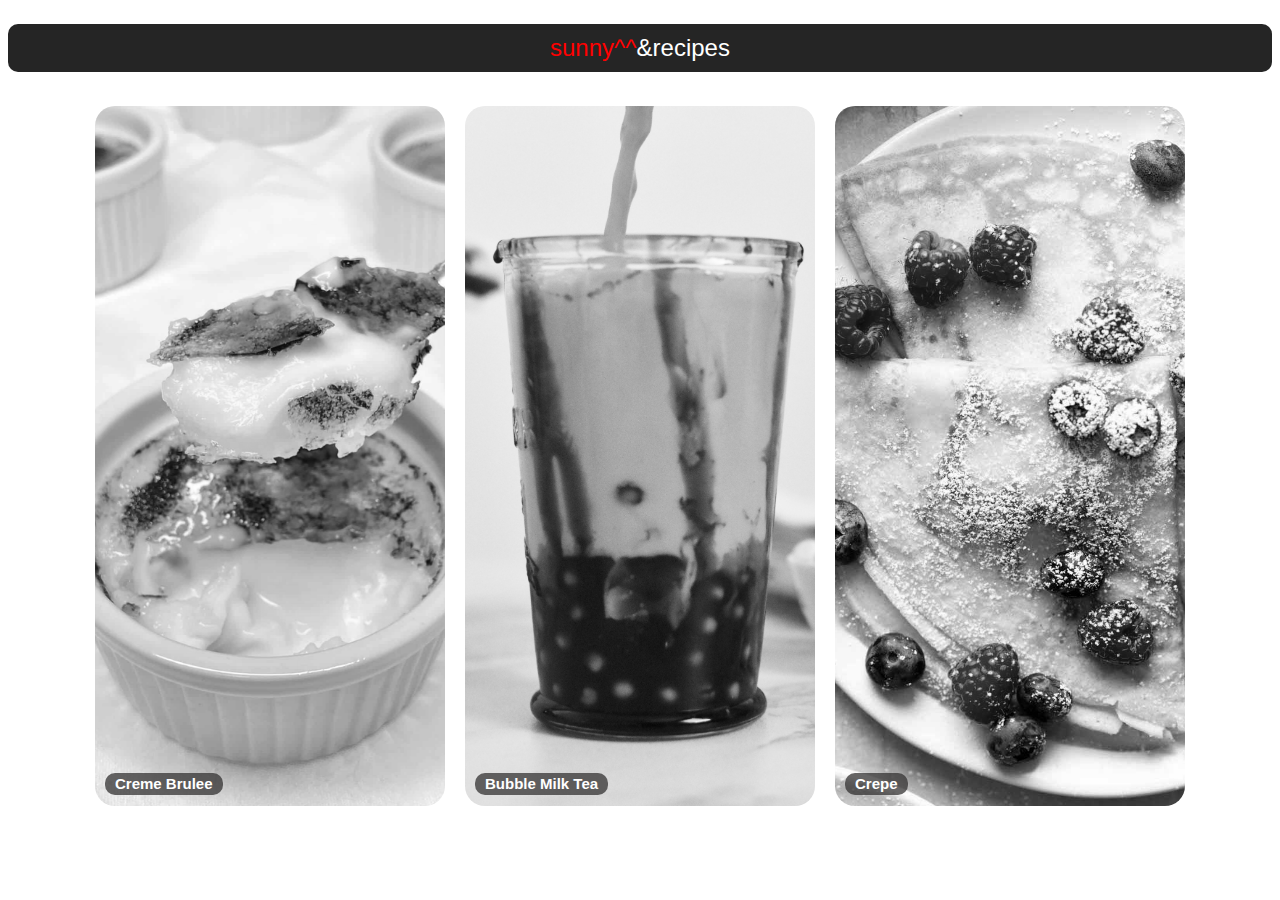
<file: Odin-recipes/index.html>
<!DOCTYPE html>
<html lang="en">
<head>
  <link rel="stylesheet" href="styles/body.css">
  <link rel="stylesheet" href="styles/header.css">
  <link rel="stylesheet" href="styles/content.css">
  <meta charset="UTF-8">
  <meta http-equiv="X-UA-Compatible" content="IE=edge">
  <meta name="viewport" content="width=device-width, initial-scale=1.0">
  <title>sunnyrecipes</title>
</head>

<body>


<div class="header-t"> <a href="index.html"><p class="header-title">sunny^^<span class="recipe-title">&recipes</span></p></a> </div>


  
<div class="content">
      <div>
      <div class="recipe-title"><div> <p class="recipe-name">Creme Brulee</p></div><a href="cb.html"><img class="recipe-thumbnail" src="images/cb.jpg"></a> 
      </div>
      </div>

      <div>
        <div class="recipe-title"><div> <p class="recipe-name">Bubble Milk Tea</p></div><a href="bmt.html"><img class="recipe-thumbnail" src="images/bmt.jpg"></a> 
        </div>
        </div>

        <div>
          <div class="recipe-title"><div> <p class="recipe-name">Crepe</p></div><a href="cp.html"><img class="recipe-thumbnail" src="images/cp.jpg"></a> 
          </div>
          </div>
</div>


</body>
</html>
</file>
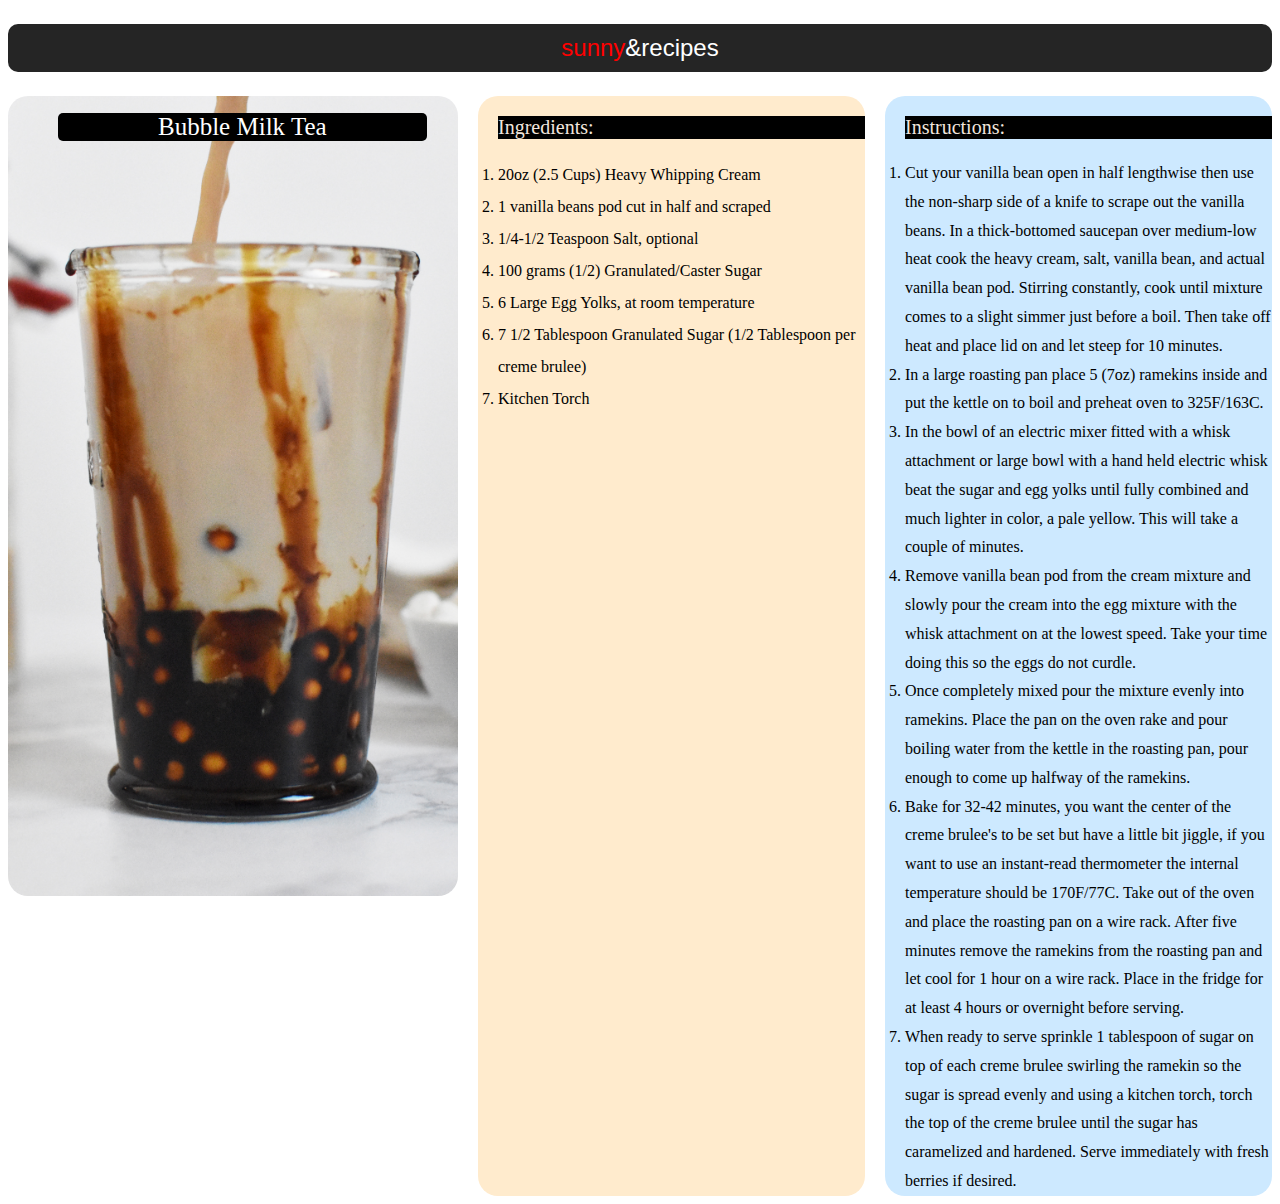
<file: Odin-recipes/bmt.html>
<!DOCTYPE html>
<html lang="en">
<head>
  <link rel="stylesheet" href="styles/body.css">
  <link rel="stylesheet" href="styles/header.css">
  <link rel="stylesheet" href="styles/content.css">
  <meta charset="UTF-8">
  <meta http-equiv="X-UA-Compatible" content="IE=edge">
  <meta name="viewport" content="width=device-width, initial-scale=1.0">
  <title>sunnyrecipes</title>
</head>

<body>


<div class="header-t"> <a href="index.html"><p class="header-title">sunny<span class="recipe-title">&recipes</span></p></a> </div>

<div class="content-container"> 
  
      <div>
      <div class="recipe-c-title"><p class="recipe-c-name">Bubble Milk Tea</p><img class="recipe-c-i-thumbnail" src="images/bmt.jpg"> 
      </div>
      </div>

<div class="i-list">
<p class="i-title">Ingredients&colon;</p>
<li>20oz (2.5 Cups) Heavy Whipping Cream</li>
<li>1 vanilla beans pod cut in half and scraped</li>
<li>1/4-1/2 Teaspoon Salt, optional</li>
<li>100 grams (1/2) Granulated/Caster Sugar</li>
<li>6 Large Egg Yolks, at room temperature</li>
<li>7 1/2 Tablespoon Granulated Sugar (1/2 Tablespoon per creme brulee)</li>
<li>Kitchen Torch</li>
</div> 

<div class="d-list">
<p class="d-title">Instructions&colon;</p>
<li>Cut your vanilla bean open in half lengthwise then use the non-sharp side of a knife to scrape out the vanilla beans. In a thick-bottomed saucepan over medium-low heat cook the heavy cream, salt, vanilla bean, and actual vanilla bean pod.  Stirring constantly, cook until mixture comes to a slight simmer just before a boil. Then take off heat and place lid on and let steep for 10 minutes.</li>
<li>In a large roasting pan place 5 (7oz) ramekins inside and put the kettle on to boil and preheat oven to 325F/163C.</li>
<li>In the bowl of an electric mixer fitted with a whisk attachment or large bowl with a hand held electric whisk beat the sugar and egg yolks until fully combined and much lighter in color, a pale yellow. This will take a couple of minutes.</li>
<li>Remove vanilla bean pod from the cream mixture and slowly pour the cream into the egg mixture with the whisk attachment on at the lowest speed. Take your time doing this so the eggs do not curdle.</li>
<li>Once completely mixed pour the mixture evenly into ramekins. Place the pan on the oven rake and pour boiling water from the kettle in the roasting pan, pour enough to come up halfway of the ramekins.</li>
<li>Bake for 32-42 minutes, you want the center of the creme brulee's to be set but have a little bit jiggle, if you want to use an instant-read thermometer the internal temperature should be 170F/77C. Take out of the oven and place the roasting pan on a wire rack. After five minutes remove the ramekins from the roasting pan and let cool for 1 hour on a wire rack. Place in the fridge for at least 4 hours or overnight before serving.</li>
<li>When ready to serve sprinkle 1 tablespoon of sugar on top of each creme brulee swirling the ramekin so the sugar is spread evenly and using a kitchen torch, torch the top of the creme brulee until the sugar has caramelized and hardened. Serve immediately with fresh berries if desired.</li>
</div> 
  
</div>

</body>
</html>
</file>
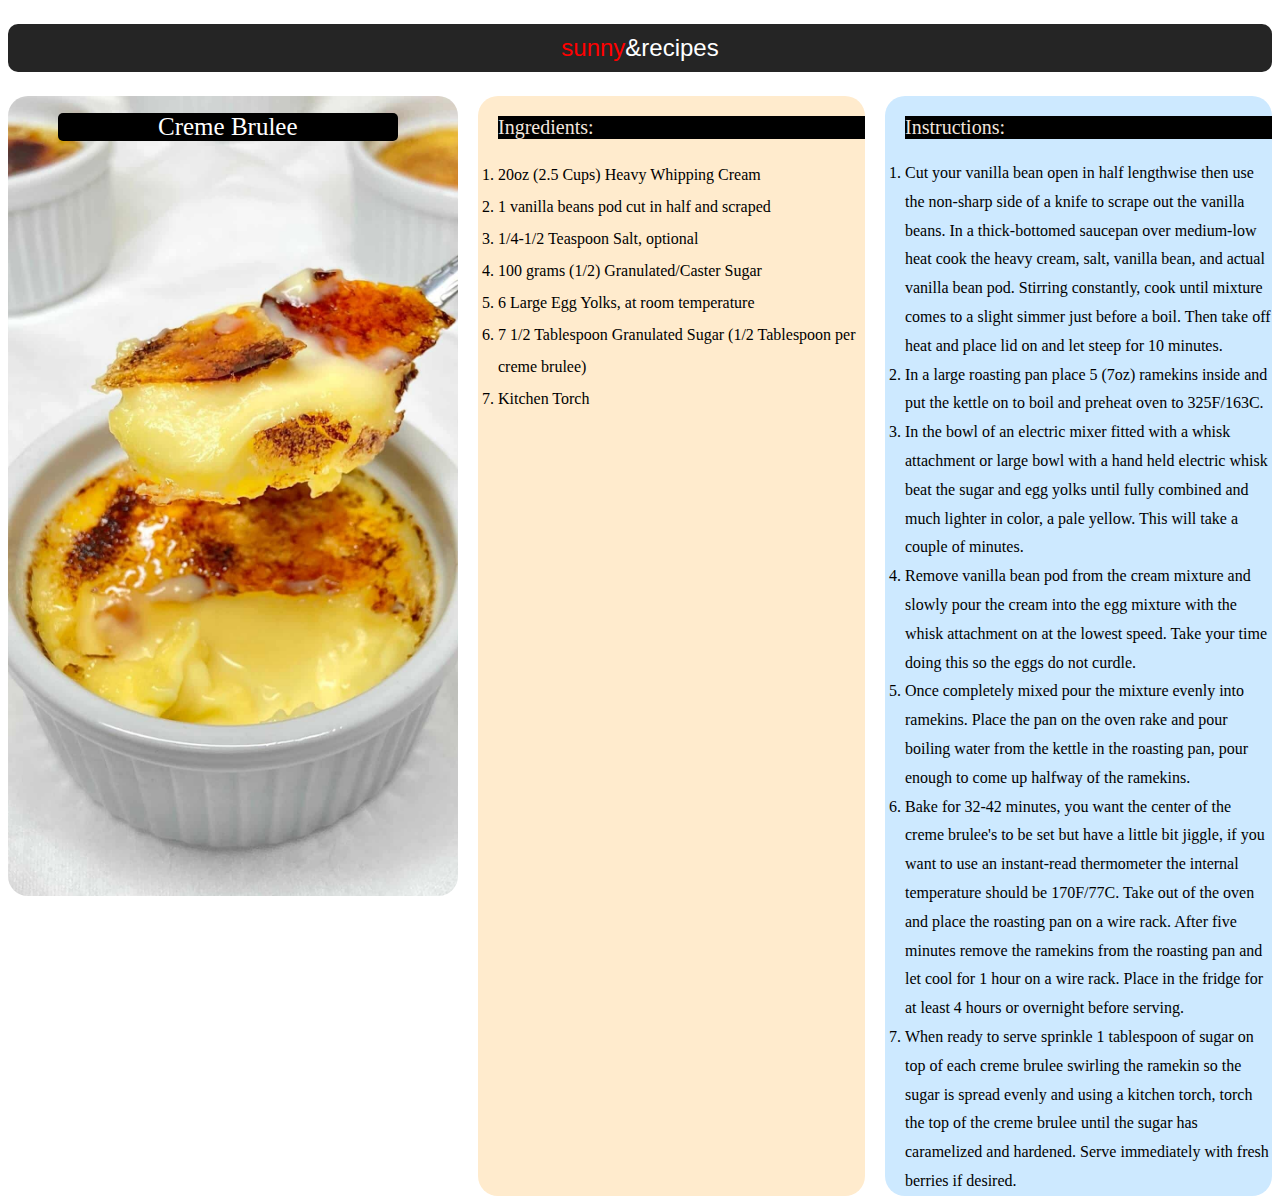
<file: Odin-recipes/cb.html>
<!DOCTYPE html>
<html lang="en">
<head>
  <link rel="stylesheet" href="styles/body.css">
  <link rel="stylesheet" href="styles/header.css">
  <link rel="stylesheet" href="styles/content.css">
  <meta charset="UTF-8">
  <meta http-equiv="X-UA-Compatible" content="IE=edge">
  <meta name="viewport" content="width=device-width, initial-scale=1.0">
  <title>sunnyrecipes</title>
</head>

<body>


<div class="header-t"> <a href="index.html"><p class="header-title">sunny<span class="recipe-title">&recipes</span></p></a> </div>

<div class="content-container"> 
  
      <div>
      <div class="recipe-c-title"><p class="recipe-c-name">Creme Brulee</p><img class="recipe-c-i-thumbnail" src="images/cb.jpg"> 
      </div>
      </div>

<div class="i-list">
<p class="i-title">Ingredients&colon;</p>
<li>20oz (2.5 Cups) Heavy Whipping Cream</li>
<li>1 vanilla beans pod cut in half and scraped</li>
<li>1/4-1/2 Teaspoon Salt, optional</li>
<li>100 grams (1/2) Granulated/Caster Sugar</li>
<li>6 Large Egg Yolks, at room temperature</li>
<li>7 1/2 Tablespoon Granulated Sugar (1/2 Tablespoon per creme brulee)</li>
<li>Kitchen Torch</li>
</div> 

<div class="d-list">
<p class="d-title">Instructions&colon;</p>
<li>Cut your vanilla bean open in half lengthwise then use the non-sharp side of a knife to scrape out the vanilla beans. In a thick-bottomed saucepan over medium-low heat cook the heavy cream, salt, vanilla bean, and actual vanilla bean pod.  Stirring constantly, cook until mixture comes to a slight simmer just before a boil. Then take off heat and place lid on and let steep for 10 minutes.</li>
<li>In a large roasting pan place 5 (7oz) ramekins inside and put the kettle on to boil and preheat oven to 325F/163C.</li>
<li>In the bowl of an electric mixer fitted with a whisk attachment or large bowl with a hand held electric whisk beat the sugar and egg yolks until fully combined and much lighter in color, a pale yellow. This will take a couple of minutes.</li>
<li>Remove vanilla bean pod from the cream mixture and slowly pour the cream into the egg mixture with the whisk attachment on at the lowest speed. Take your time doing this so the eggs do not curdle.</li>
<li>Once completely mixed pour the mixture evenly into ramekins. Place the pan on the oven rake and pour boiling water from the kettle in the roasting pan, pour enough to come up halfway of the ramekins.</li>
<li>Bake for 32-42 minutes, you want the center of the creme brulee's to be set but have a little bit jiggle, if you want to use an instant-read thermometer the internal temperature should be 170F/77C. Take out of the oven and place the roasting pan on a wire rack. After five minutes remove the ramekins from the roasting pan and let cool for 1 hour on a wire rack. Place in the fridge for at least 4 hours or overnight before serving.</li>
<li>When ready to serve sprinkle 1 tablespoon of sugar on top of each creme brulee swirling the ramekin so the sugar is spread evenly and using a kitchen torch, torch the top of the creme brulee until the sugar has caramelized and hardened. Serve immediately with fresh berries if desired.</li>
</div> 
  
</div>

</body>
</html>
</file>
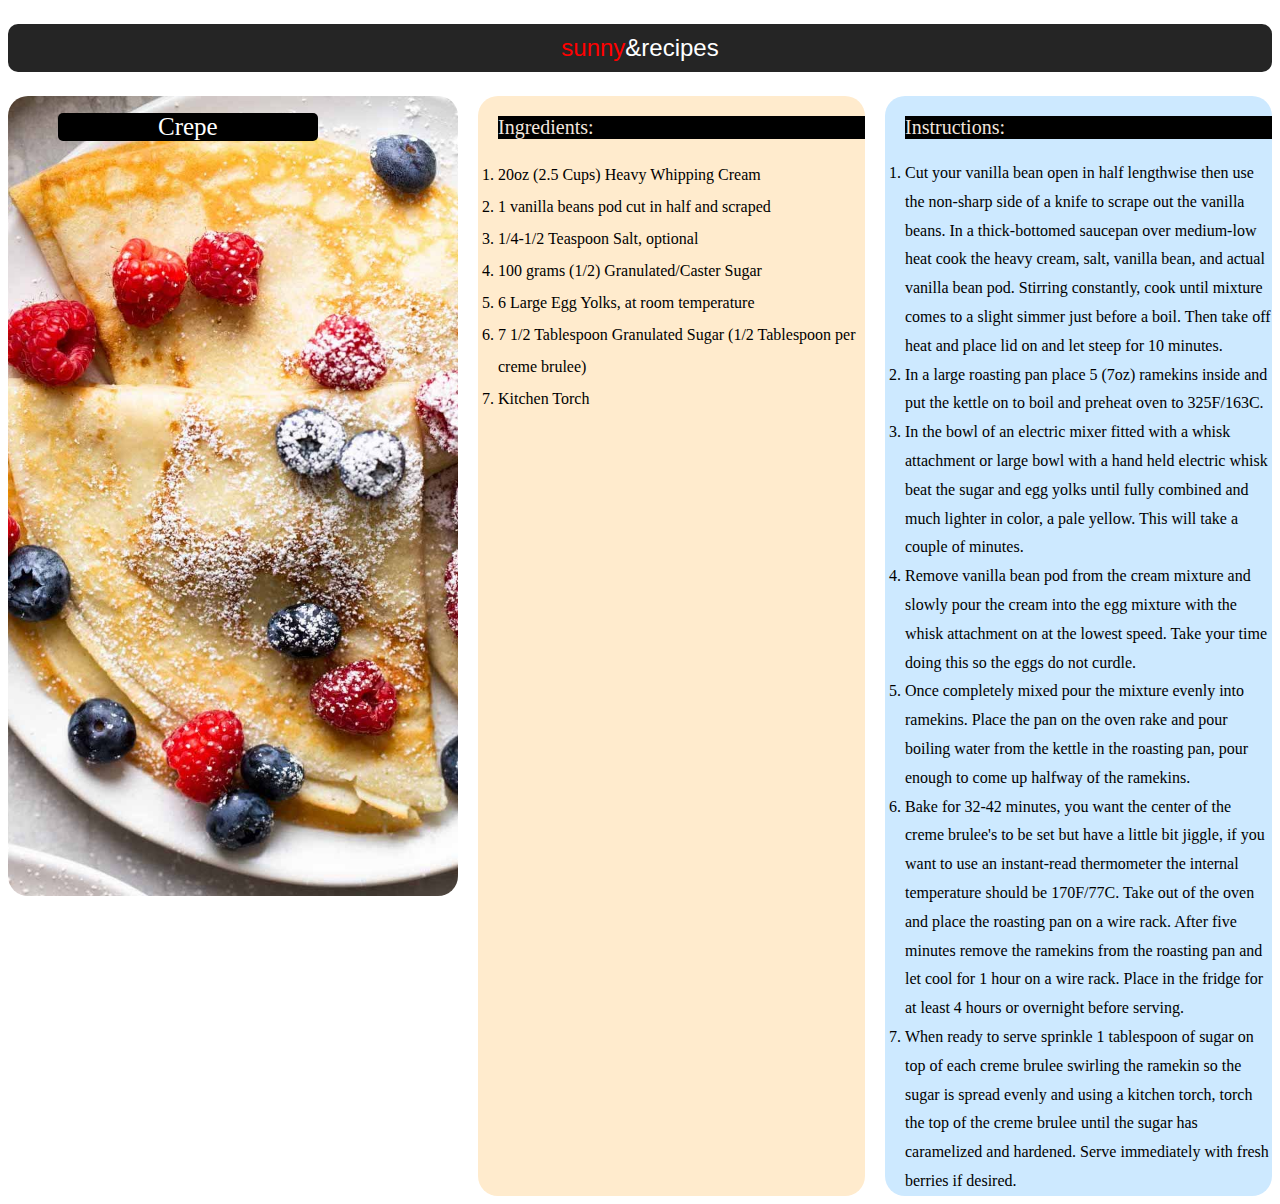
<file: Odin-recipes/cp.html>
<!DOCTYPE html>
<html lang="en">
<head>
  <link rel="stylesheet" href="styles/body.css">
  <link rel="stylesheet" href="styles/header.css">
  <link rel="stylesheet" href="styles/content.css">
  <meta charset="UTF-8">
  <meta http-equiv="X-UA-Compatible" content="IE=edge">
  <meta name="viewport" content="width=device-width, initial-scale=1.0">
  <title>sunnyrecipes</title>
</head>

<body>


<div class="header-t"> <a href="index.html"><p class="header-title">sunny<span class="recipe-title">&recipes</span></p></a> </div>

<div class="content-container"> 
  
      <div>
      <div class="recipe-c-title"><p class="recipe-c-name">Crepe</p><img class="recipe-c-i-thumbnail" src="images/cp.jpg"> 
      </div>
      </div>

<div class="i-list">
<p class="i-title">Ingredients&colon;</p>
<li>20oz (2.5 Cups) Heavy Whipping Cream</li>
<li>1 vanilla beans pod cut in half and scraped</li>
<li>1/4-1/2 Teaspoon Salt, optional</li>
<li>100 grams (1/2) Granulated/Caster Sugar</li>
<li>6 Large Egg Yolks, at room temperature</li>
<li>7 1/2 Tablespoon Granulated Sugar (1/2 Tablespoon per creme brulee)</li>
<li>Kitchen Torch</li>
</div> 

<div class="d-list">
<p class="d-title">Instructions&colon;</p>
<li>Cut your vanilla bean open in half lengthwise then use the non-sharp side of a knife to scrape out the vanilla beans. In a thick-bottomed saucepan over medium-low heat cook the heavy cream, salt, vanilla bean, and actual vanilla bean pod.  Stirring constantly, cook until mixture comes to a slight simmer just before a boil. Then take off heat and place lid on and let steep for 10 minutes.</li>
<li>In a large roasting pan place 5 (7oz) ramekins inside and put the kettle on to boil and preheat oven to 325F/163C.</li>
<li>In the bowl of an electric mixer fitted with a whisk attachment or large bowl with a hand held electric whisk beat the sugar and egg yolks until fully combined and much lighter in color, a pale yellow. This will take a couple of minutes.</li>
<li>Remove vanilla bean pod from the cream mixture and slowly pour the cream into the egg mixture with the whisk attachment on at the lowest speed. Take your time doing this so the eggs do not curdle.</li>
<li>Once completely mixed pour the mixture evenly into ramekins. Place the pan on the oven rake and pour boiling water from the kettle in the roasting pan, pour enough to come up halfway of the ramekins.</li>
<li>Bake for 32-42 minutes, you want the center of the creme brulee's to be set but have a little bit jiggle, if you want to use an instant-read thermometer the internal temperature should be 170F/77C. Take out of the oven and place the roasting pan on a wire rack. After five minutes remove the ramekins from the roasting pan and let cool for 1 hour on a wire rack. Place in the fridge for at least 4 hours or overnight before serving.</li>
<li>When ready to serve sprinkle 1 tablespoon of sugar on top of each creme brulee swirling the ramekin so the sugar is spread evenly and using a kitchen torch, torch the top of the creme brulee until the sugar has caramelized and hardened. Serve immediately with fresh berries if desired.</li>
</div> 
  
</div>

</body>
</html>
</file>
<file: Odin-recipes/styles/body.css>
body {
}

a:link, a:hover {
  text-decoration: none;
}
</file>
<file: Odin-recipes/styles/header.css>
.header-t {
  margin-top:10px;
}

.header-title {
font-family:arial; 
font-size:24px;
padding:10px;
padding-left:100px;
padding-right:100px;
background-color:rgb(37, 37, 37);
border-radius:10px;
color:rgb(255, 0, 0);
text-align:center;
}

.recipe-title {
  font-family:arial;
  color:rgb(255, 255, 255);
}

.recipe-header {
  margin-top:50px;
}
</file>
<file: Odin-recipes/styles/content.css>
.content {
  display:flex;
  flex-direction:row;
  column-gap:20px;
  justify-content:center;
  row-gap:0px;
}

.recipe-thumbnail {
  margin-top:10px;
  filter: grayscale(100%);
  width:350px;
  height:700px;
  object-fit:cover;
  border-radius:20px;
}


.recipe-c-title {
  position:relative;
}

.recipe-c-name { 
  position:absolute;
  display:flex;
  flex:1;
  margin-top:5px;
  top:12px;
  left:50px;
  font-size:25px;
  background-color:black;
  color:white;
  border-radius:5px;
  padding-left:100px;
  padding-right:100px;
}

.recipe-c-thumbnail {
    margin-top:50px;
    width:450px;
    height:700px;
    object-fit:cover;
    border-radius:20px;
    border-style:solid;
    border-color:#00000000;
}

.recipe-thumbnail:hover {
  filter: none;

}

.recipe-title {
position:relative;

}
.recipe-name {
  font-family:arial;
  font-size:15px;
  color:white;
  position:absolute;
  font-family:arial;
  font-weight:bolder;
  background-color:rgba(48, 46, 46, 0.733);
  padding-top:2px;
  padding-left:10px;
  padding-right:10px;
  border-radius:10px;
  height:20px;
  bottom:0px;
  left: 10px;
  z-index:100;
}

.i-list {
  background-color:blanchedalmond;
  padding-left:20px;
  border-radius:20px;

}

.i-list > li {
  line-height:2;
}

.d-list {


  background-color:rgb(205, 233, 255);
  padding-left:20px;
  border-radius:20px;
}
.content-container {
  display:grid;
  grid-template-columns: 450px 1fr 1fr;
  column-gap:20px;
}

.recipe-c-i-thumbnail {
  font-family:arial;
  font-size:10px;
    width:450px;
    height:800px;
    object-fit:cover;
    border-radius:20px;
}

.i-title {
  font-size:20px;
  background-color:rgb(0, 0, 0);
  color:rgb(241, 230, 222);s
}

.d-title {
  font-size:20px;
  background-color:rgb(0, 0, 0);
  color:rgb(241, 230, 222);s
}

li {
  list-style-type: decimal;
  line-height:1.8;
}
</file>
